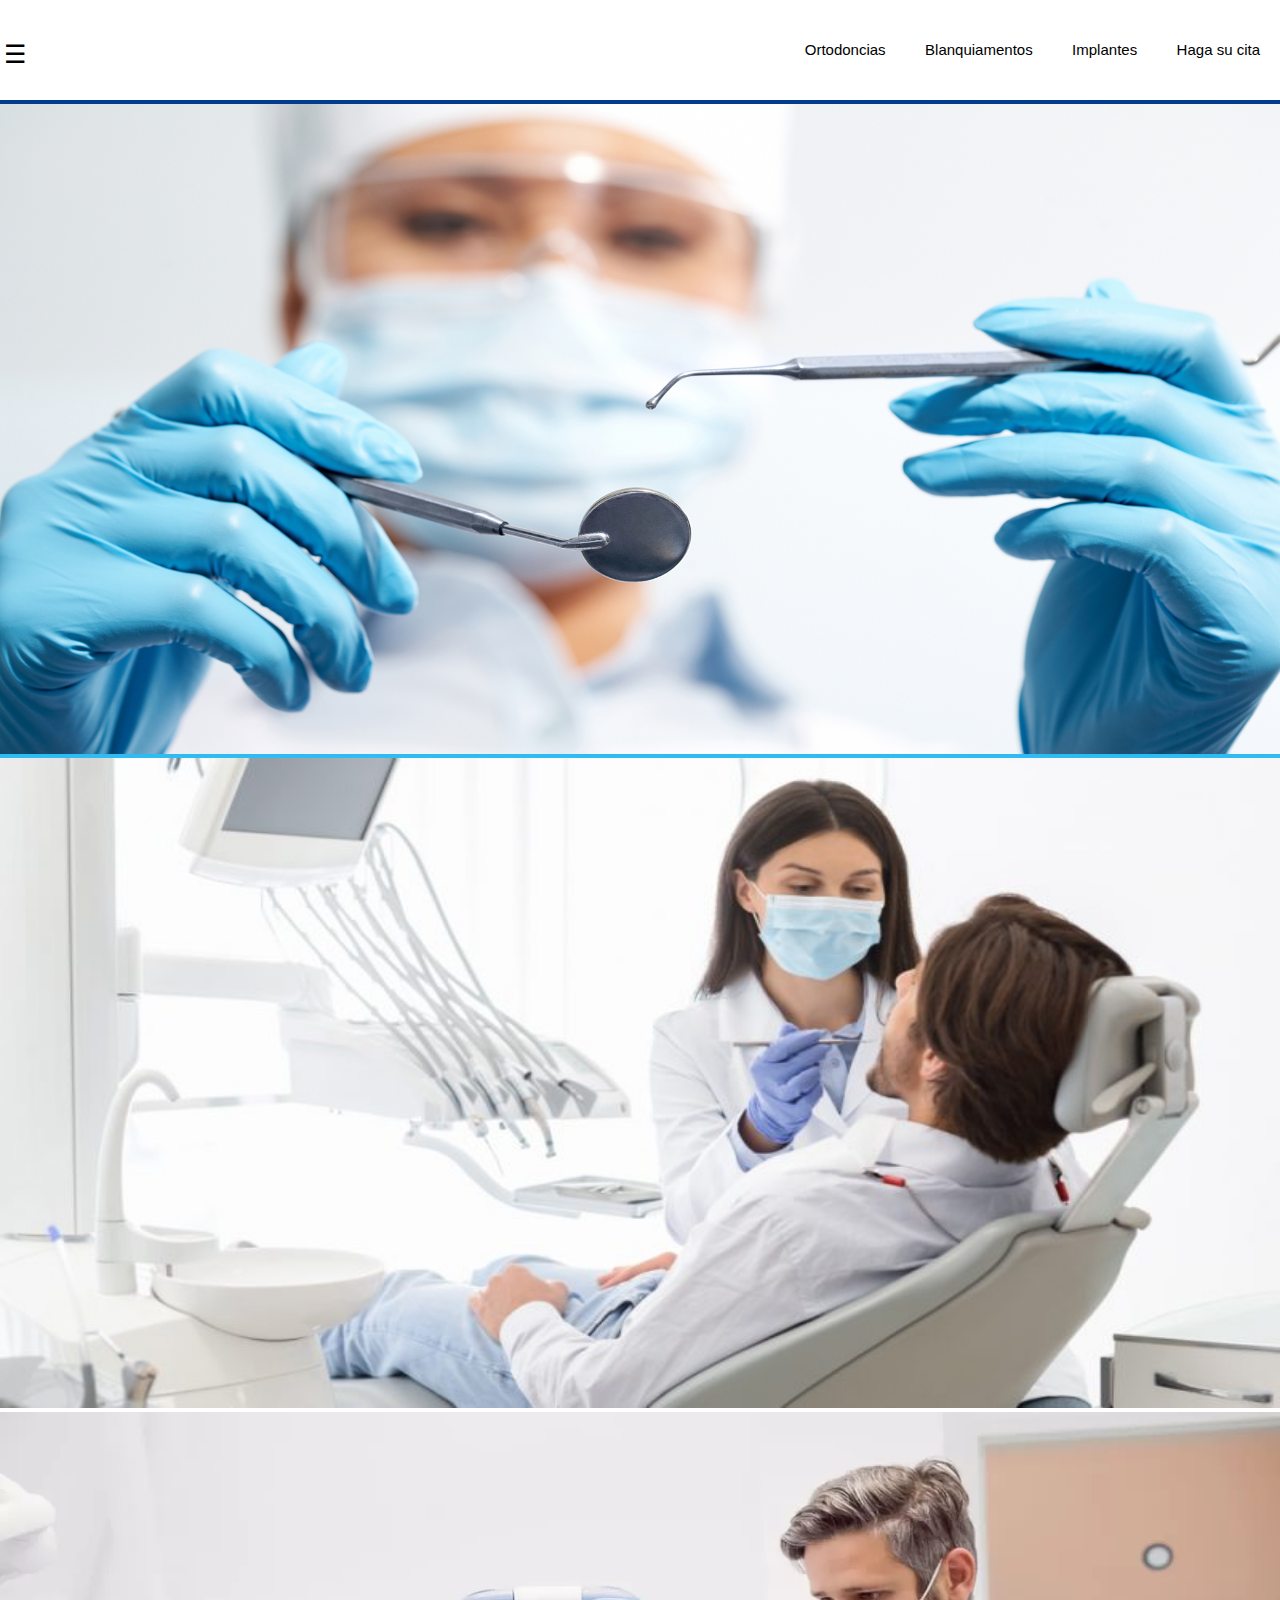
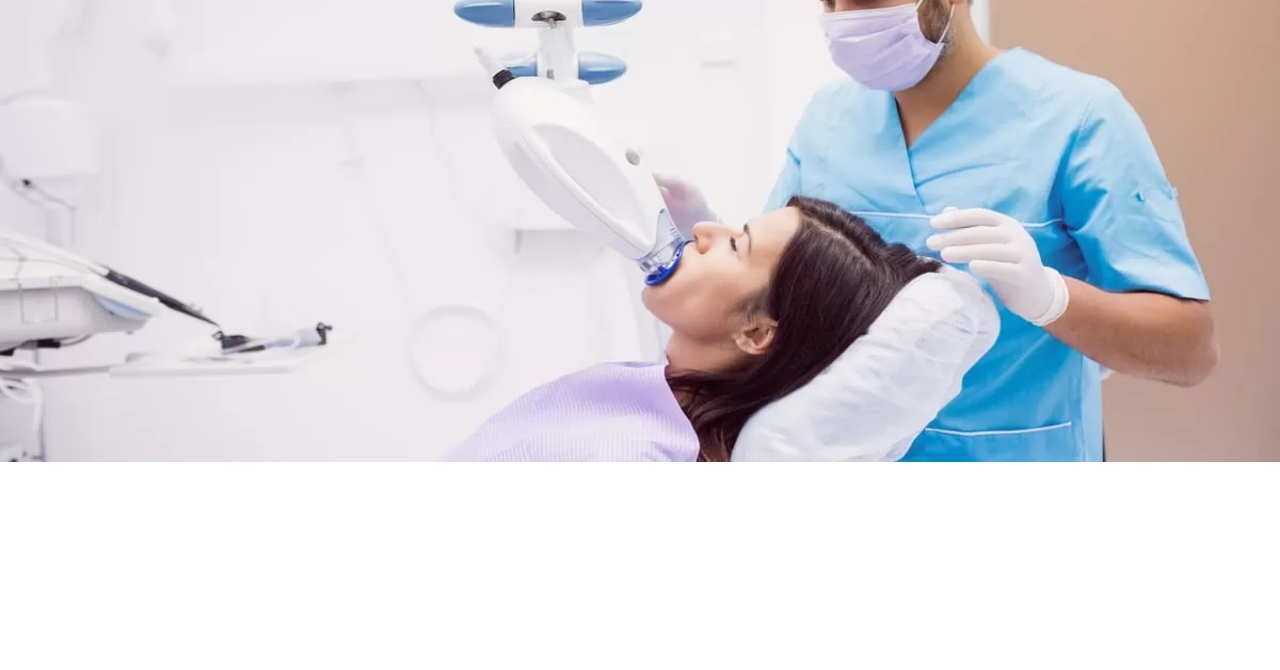
<file: Login-y-registro-con-html-css-js/index.html>
<!DOCTYPE html>
<html lang="es">

<head>
    <meta charset="UTF-8">
    <title>index</title>
    <link href="https://cdn.jsdelivr.net/npm/bootstrap@5.0.2/dist/css/bootstrap.min.css" rel="stylesheet"
        integrity="sha384-EVSTQN3/azprG1Anm3QDgpJLIm9Nao0Yz1ztcQTwFspd3yD65VohhpuuCOmLASjC" crossorigin="anonymous">
    <link rel="stylesheet" href="assets/css/estilos.css">
</head>

<body>
    <header class="header">
        <div class="container">
            <div class="btn-menu">
                <label for="btn-menu" style="color: black;">☰</label>
            </div>
            <div class="logo">
            </div>
            <nav class="menu">
                <a style="color: black;" href="ortodoncias.html">Ortodoncias</a>
                <a style="color: black;" href="blanqueamentos.html">Blanquiamentos</a>
                <a style="color: black;" href="implantes.html">Implantes</a>
                <a style="color: black;" href="cita.html">Haga su cita</a>
            </nav>
        </div>
    </header>
    <div class="capa"></div>
    <!--	--------------->
    <input type="checkbox" id="btn-menu">
    <div class="container-menu">
        <div class="cont-menu">
            <nav>
                <a href="terror.html">$</a>
                <a href="comedia.html">$</a>
                <a href="ciencia ficcion.html">$</a>
                <a href="aventuras.html">$</a>
                <a href="romance.html">$</a>
                <a href="drama.html">$</a>
                <a href="misterio.html">$</a>
                <a href="series.html">$</a>
            </nav>
            <label for="btn-menu">✖️</label>
        </div>
    </div>

    <div id="carouselExampleSlidesOnly" class="carousel slide" data-bs-ride="carousel">
        <div class="carousel-inner">
            <div class="carousel-item active">
                <img src="assets/images/1.jpg" class="d-block w-100" alt="...">
            </div>
            <div class="carousel-item">
                <img src="assets/images/2.jpg" class="d-block w-100" alt="...">
            </div>
            <div class="carousel-item">
                <img src="assets/images/3.webp" class="d-block w-100" alt="...">
            </div>
        </div>
    </div>
    <!-- Nuevo div debajo del carrusel -->
    <div class="nuevo-div">
        <p class="p5">12 Razones para estar con Nosotros:</p>
        <p class="p6">Contamos con el mejor equipo de especialistas liderados por el Dr. Marlon Becerra.
            Tenemos todos los protocolos de Bioseguridad Activos para asegurar tu visita.
            Odontología orgullosamente colombiana con más de 30 años de experiencia.
            Valoración con nuestro Equipo Completo de Especialistas que evalúa, analiza y diagnóstica tu plan de
            tratamiento.
            Somos pioneros en Odontología integral y especializada en Colombia.
            Tenemos los mejores estándares de calidad y bioseguridad para brindarte la mayor seguridad durante tu
            tratamiento.
            Unimos el Arte y la Academia para crear tu mejor sonrisa.
            Aquí no eres un paciente más, tu tratamiento es único para nosotros.
            Creamos sonrisas funcionales y estéticas.
            Garantizamos la salud y la satisfacción completa a nuestros pacientes.
            Expertos en casos complejos. Trabajamos en lo que realmente necesitas.
            Nuestra prioridad es que tu sonrisa luzca naturalmente hermosa.</p>
    </div>
    <script src="https://cdn.jsdelivr.net/npm/@popperjs/core@2.9.2/dist/umd/popper.min.js"
        integrity="sha384-IQsoLXl5PILFhosVNubq5LC7Qb9DXgDA9i+tQ8Zj3iwWAwPtgFTxbJ8NT4GN1R8p"
        crossorigin="anonymous"></script>
    <script src="https://cdn.jsdelivr.net/npm/bootstrap@5.0.2/dist/js/bootstrap.min.js"
        integrity="sha384-cVKIPhGWiC2Al4u+LWgxfKTRIcfu0JTxR+EQDz/bgldoEyl4H0zUF0QKbrJ0EcQF"
        crossorigin="anonymous"></script>
    <script src="assets/js/carrusel.js"></script>
</body>

</html>
</file>
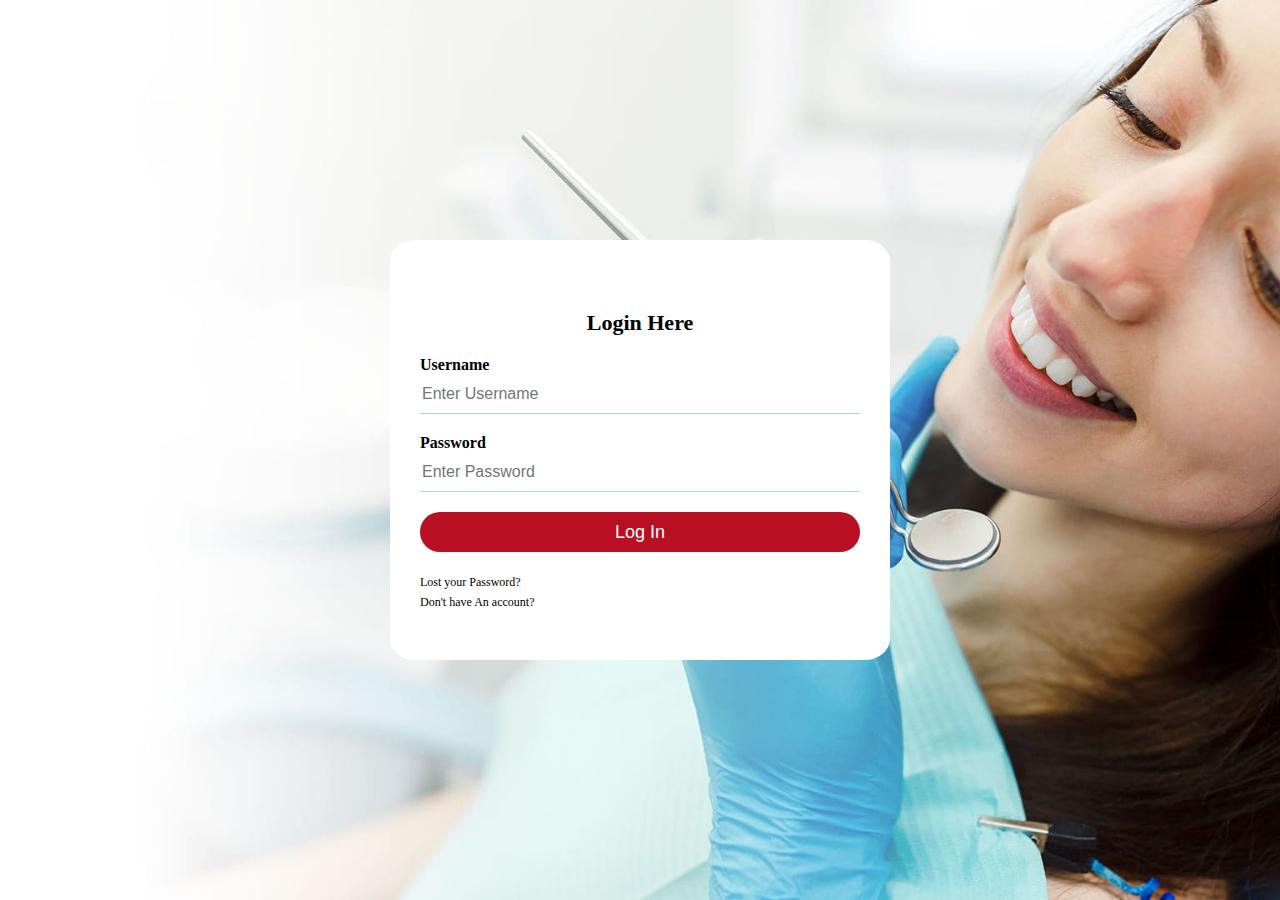
<file: Login-y-registro-con-html-css-js/login.html>
<!DOCTYPE html>
<html>

<head>
    <meta charset="utf-8">
    <title>login</title>
    <link rel="stylesheet" href="assets/css/login.css">
</head>

<body>

    <div class="login-box">
        <h1>Login Here</h1>
        <form action="/ruta" method="post">
            <!-- USERNAME INPUT -->
            <label for="username">Username</label>
            <input type="text" placeholder="Enter Username">
            <!-- PASSWORD INPUT -->
            <label for="password">Password</label>
            <input type="password" placeholder="Enter Password">
            
                
                <input type="submit" value="Log In" formaction="index.html">
              </form>
              
            <a  style="color: black;" href="#">Lost your Password?</a><br>
            <a  style="color: black;" href="registro.html">Don't have An account?</a>
        </form>
    </div>
</body>
</html>
</file>
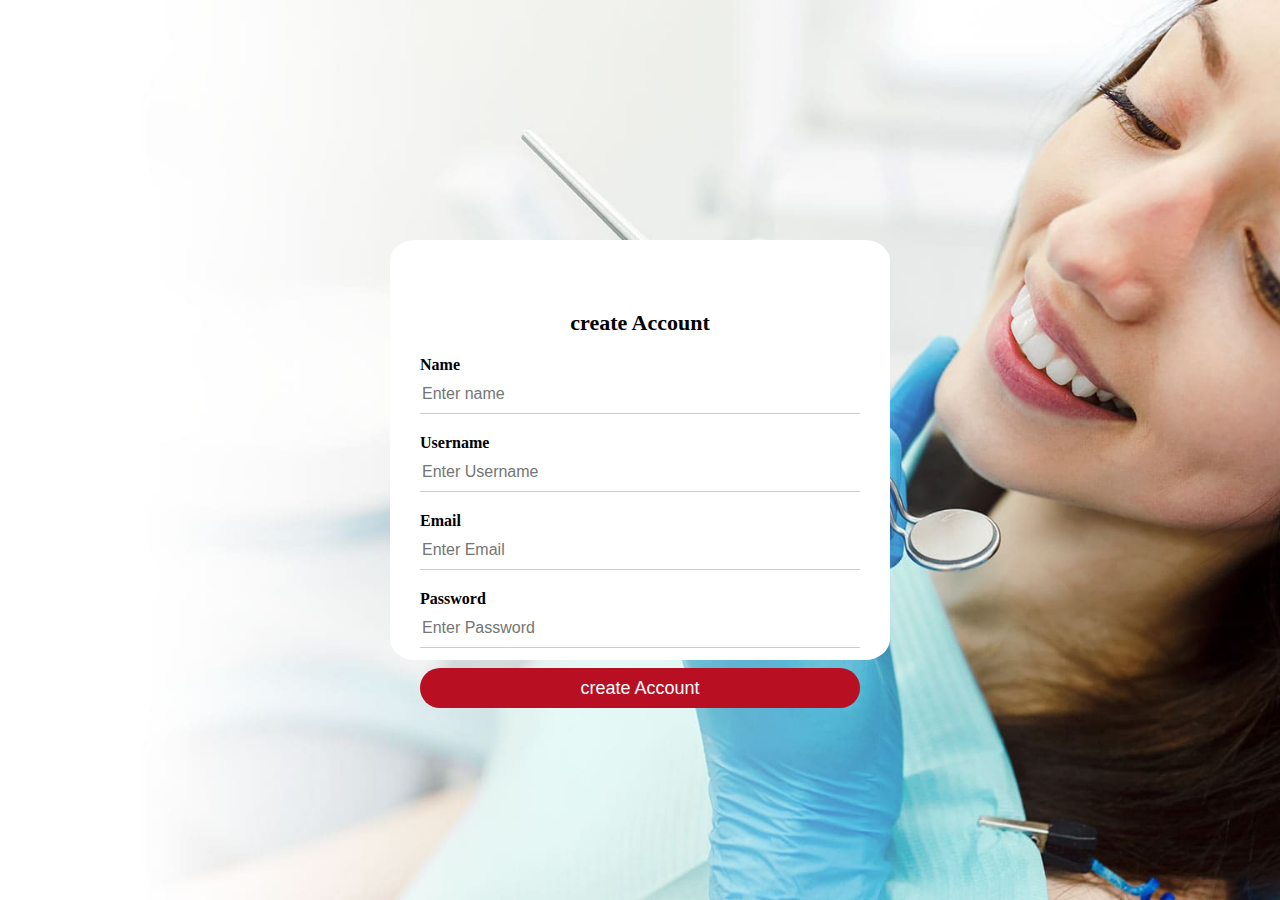
<file: Login-y-registro-con-html-css-js/registro.html>
<!DOCTYPE html>
<html>

<head>
    <meta charset="utf-8">
    <title>registro</title>
    <link rel="stylesheet" href="assets/css/login.css">
</head>

<body>

    <div class="login-box">
        <h1>create Account</h1>
        <form action="/ruta" method="post">
            <!-- NAME INPUT -->
            <label for="username">Name</label>
            <input type="text" placeholder="Enter name">
            <!-- Username INPUT -->
            <label for="Username">Username</label>
            <input type="text" placeholder="Enter Username">
            <!-- email INPUT -->
            <label for="Email">Email</label>
            <input type="text" placeholder="Enter Email">
            <!-- Password INPUT -->
            <label for="password">Password</label>
            <input type="password" placeholder="Enter Password">
            <div class="submit-container">
                <input type="submit" value="create Account" formaction="login.html">
            </div>
        </form>
    </div>
</body>

</html>
</file>
<file: Login-y-registro-con-html-css-js/assets/css/estilos.css>
* {
    margin: 0;
    padding: 0;
    box-sizing: border-box;
    font-family: 'Montserrat Alternates', sans-serif;
}

body {
    background: url(../images/blue-gradient-abstract-wallpaper-preview.jpg) no-repeat center center fixed;
    -webkit-background-size: cover;
    -moz-background-size: cover;
    -o-background-size: cover;
    background-size: cover;

}

.imagen {
    max-width: 100%;
    height: auto;
}

.imagen img {
    max-width: 100%;
    height: auto;
}

.rotating-text {
    text-align: left;
    margin-left: 420px;
}


.capa {
    position: fixed;
    width: 100%;
    height: 100vh;
    background: rgba(0, 0, 0, 0);
    z-index: -1;
    top: 0;
    left: 0;
}

/*Estilos para el encabezado*/
.header {
    width: 100%;
    height: 100px;
    position: fixed;
    top: 0;
    left: 0;
    background-color: white;
    z-index: 2;
}

.container {
    width: 90%;
    max-width: 1200px;
    margin: auto;
    padding: 4px;

}

.container .btn-menu,
.logo {
    float: left;
    line-height: 100px;
}

.container .btn-menu label {
    color: #fff;
    font-size: 25px;
    cursor: pointer;
}

.logo h1 {
    color: #fff;
    font-weight: 400;
    font-size: 22px;
    margin-left: 10px;

}

.container .menu {
    float: right;
    line-height: 100px;
}

.imagengod {
    padding: 10px;
}

.container .menu a {
    display: inline-block;
    padding: 15px;
    line-height: normal;
    text-decoration: none;
    color: #fff;
    transition: all 0.3s ease;
    border-bottom: 2px solid transparent;
    font-size: 15px;
    margin-right: 5px;
}

.container .menu a:hover {
    border-bottom: 2px solid #c7c7c7;
    padding-bottom: 5px;
}

/*Fin de Estilos para el encabezado*/

/*Menù lateral*/
#btn-menu {
    display: none;

}

.container-menu {
    position: absolute;
    background: rgba(0, 0, 0, 0);
    width: 100%;
    height: 100vh;
    top: 0;
    left: 0;
    transition: all 500ms ease;
    opacity: 0;
    visibility: hidden;
}

#btn-menu:checked~.container-menu {
    opacity: 1;
    visibility: visible;
}

.cont-menu {
    width: 100%;
    max-width: 250px;
    background: #1c1c1c;
    height: 100vh;
    position: relative;
    transition: all 500ms ease;
    transform: translateX(-100%);
}

#btn-menu:checked~.container-menu .cont-menu {
    transform: translateX(0%);
}

.cont-menu nav {
    transform: translateY(15%);
}

.cont-menu nav a {
    display: block;
    text-decoration: none;
    padding: 20px;
    color: #c7c7c7;
    border-left: 5px solid transparent;
    transition: all 400ms ease;
}

.cont-menu nav a:hover {
    border-left: 5px solid #ff1212;
    background: #1ed2ff;
}

.cont-menu label {
    position: absolute;
    right: 5px;
    top: 10px;
    color: #ffffff;
    cursor: pointer;
    font-size: 18px;
}

.descripcion {
    position: relative;
    right: -1%;
}

.carousel-inner img {
    width: 100%;
    height: auto;
}

.carousel-inner {
    height: auto;
    position: relative;
    top: 104px;
    left: 0px;
    z-index: 1;
}

.nuevo-div {
    position: absolute;
    bottom: 0;
    left: 0;
    right: 0;
    z-index: 1;
    /* Estilos adicionales del nuevo div aquí... */
}

.carousel-item img {
    height: 650px;
}

.container-menu {
    position: fixed;
    top: 0;
    left: 0;
    width: 100%;
    height: 100%;
    z-index: 9999;
    /* Valor alto */
}

.carousel {
    z-index: 1;
    /* Valor bajo */
}

.container {
    position: relative;
    width: 100%;
}

.p1 {
    position: absolute;
    top: 800px;
    left: 820px;
    font-size: 30px;
    margin-top: 10px;
    margin-left: -405px;
    color: #fff;
}

.p2 {
    position: absolute;
    top: 860px;
    left: 620px;
    margin-top: 10px;
    margin-left: -600px;
    color: #fff;
}

.p3 {
    position: absolute;
    top: 1660px;
    left: 680px;
    margin-top: 80px;
    margin-left: -230px;
    color: #fff;
    font-size: 30px;
}

.p4 {
    position: absolute;
    top: 1720px;
    left: 600px;
    margin-top: 80px;
    margin-left: -590px;
    color: #fff;
}

.p5 {
    position: absolute;
    top: 60px;
    left: 600px;
    margin-top: 80px;
    margin-left: -590px;
    color: #fff;
    font-size: 30px;
}

.p6 {
    position: absolute;
    top: 120px;
    left: 600px;
    margin-top: 80px;
    margin-left: -590px;
    color: #fff;
}

.p7 {
    position: absolute;
    top: 40px;
    left: 1151px;
    margin-top: 80px;
    margin-left: -590px;
    color: #fff;
    font-size: 30px;
}

.p8 {
    position: absolute;
    top: 120px;
    left: 1010px;
    margin-top: 80px;
    margin-left: -590px;
    color: #fff;
}

.p9 {
    position: absolute;
    top: 200px;
    left: 600px;
    margin-top: 80px;
    margin-left: -590px;
    color: #fff;
}

.p10 {
    position: absolute;
    top: 300px;
    left: 600px;
    margin-top: 80px;
    margin-left: -590px;
    color: #fff;
}

.p11 {
    position: absolute;
    top: 440px;
    left: 850px;
    margin-top: 80px;
    margin-left: -590px;
    color: #fff;
    font-size: 30px;
}

.p12 {
    position: absolute;
    top: 550px;
    left: 600px;
    margin-top: 80px;
    margin-left: -590px;
    color: #fff;
}

.p13 {
    position: absolute;
    top: 700px;
    left: 620px;
    margin-top: 80px;
    margin-left: -590px;
    color: #fff;
    font-size: 30px;
}

.p14 {
    position: absolute;
    top: 840px;
    left: 910px;
    margin-top: 80px;
    margin-left: -590px;
    color: #fff;
}

.p15 {
    position: absolute;
    top: 1010px;
    left: 1050px;
    margin-top: 80px;
    margin-left: -590px;
    color: #fff;
    font-size: 30px;
}

.p16 {
    position: absolute;
    top: 1090px;
    left: 1050px;
    margin-top: 80px;
    margin-left: -590px;
    color: #fff;

}

.p17 {
    position: absolute;
    top: 1300px;
    left: 1200px;
    margin-top: 80px;
    margin-left: -590px;
    color: #fff;
    font-size: 30px;

}

.p18 {
    position: absolute;
    top: 1400px;
    left: 1200px;
    margin-top: 80px;
    margin-left: -590px;
    color: #fff;

}

.p19 {
    position: absolute;
    top: 100px;
    left: 700px;
    margin-top: 80px;
    margin-left: -590px;
    color: #fff;
    font-size: 30px;

}

.p20 {
    position: absolute;
    top: 170px;
    left: 600px;
    margin-top: 80px;
    margin-left: -590px;
    color: #fff;

}

.p21 {
    position: absolute;
    top: -50px;
    left: 1200px;
    margin-top: 80px;
    margin-left: -590px;
    color: #fff;
    font-size: 30px;
}
.p22 {
    position: absolute;
    top: 60px;
    left: 1190px;
    margin-top: 80px;
    margin-left: -590px;
    color: #fff;
}
.p23{
    position: absolute;
    top: 300px;
    left: 600px;
    margin-top: 80px;
    margin-left: -590px;
    color: #fff;
}
.p24{
    position: absolute;
    top: 400px;
    left: 600px;
    margin-top: 80px;
    margin-left: -590px;
    color: #fff;
    font-size: 30px;
}
.p25{
    position: absolute;
    top: 460px;
    left: 600px;
    margin-top: 80px;
    margin-left: -590px;
    color: #fff;

}

.container {
    position: relative;
    max-width: 100%;
    height: auto;
}

.container2 {
    position: relative;
    max-width: 100%;
    height: auto;
    z-index: 1;
}

.container3 {
    position: relative;
    max-width: 100%;
    height: auto;
}

.imagen-circular {
    position: absolute;
    top: 840px;
    left: 100px;
    border-radius: 80%;
    /* Define un radio del 50% para que tenga forma de círculo */
    width: 200px;
    /* Ajusta el ancho de la imagen según tus necesidades */
    height: 200px;
    /* Ajusta la altura de la imagen según tus necesidades */
    object-fit: cover;
    /* Opcional: ajusta la forma en que la imagen se ajusta dentro del contenedor */
}

.imagen-circular2 {
    position: absolute;
    top: 1114px;
    left: 240px;
    border-radius: 80%;
    /* Define un radio del 50% para que tenga forma de círculo */
    width: 200px;
    /* Ajusta el ancho de la imagen según tus necesidades */
    height: 200px;
    /* Ajusta la altura de la imagen según tus necesidades */
    object-fit: cover;
    /* Opcional: ajusta la forma en que la imagen se ajusta dentro del contenedor */
}

.imagen-circular3 {
    position: absolute;
    top: 1390px;
    left: 400px;
    border-radius: 80%;
    /* Define un radio del 50% para que tenga forma de círculo */
    width: 200px;
    /* Ajusta el ancho de la imagen según tus necesidades */
    height: 200px;
    /* Ajusta la altura de la imagen según tus necesidades */
    object-fit: cover;
    /* Opcional: ajusta la forma en que la imagen se ajusta dentro del contenedor */
}

.menu {
    /* Estilos para el menú */
    position: absolute;
    top: 0;
    right: 0;
    z-index: 999;
    /* Un valor alto para asegurarse de que el menú esté delante de otros elementos */
    /* Otros estilos adicionales */
}

/* CSS */

.nuevo-div {
    position: relative;
    z-index: 2;
    /* Valor mayor para que esté por encima del carrusel */
    /* Resto de estilos para el nuevo div... */
}

.div-3 {
    position: relative;
    z-index: 3;
    top: 400px;
    bottom: 0;
    left: 0;
    right: 0;
    background-color: #fff;
    padding: 10px;
    /* Agrega aquí otros estilos para el contenedor del formulario */
}

.div7 {
    position: relative;
    /* Establece la posición relativa para el contenedor del video */
    top: 400px;
    /* Ajusta la cantidad de desplazamiento vertical según tus necesidades */

}
</file>
<file: Login-y-registro-con-html-css-js/assets/css/login.css>
body {
    background: url(../images/fondo-cirugia-oral_01.jpg) no-repeat center center fixed;
    -webkit-background-size: cover;
    -moz-background-size: cover;
    -o-background-size: cover;
    background-size: cover;
}

.login-box {
    width: 320px;
    height: 420px;
    background: #ffffff;
    color: #000000;
    top: 50%;
    left: 50%;
    position: absolute;
    transform: translate(-50%, -50%);
    box-sizing: border-box;
    padding: 70px 30px;
}

.login-box .avatar {
    width: 100px;
    height: 100px;
    border-radius: 50%;
    position: absolute;
    top: -50px;
    left: calc(50% - 50px);
}

.login-box h1 {
    margin: 0;
    padding: 0 0 20px;
    text-align: center;
    font-size: 22px;
}

.login-box label {
    margin: 0;
    padding: 0;
    font-weight: bold;
    display: block;
}

.login-box input {
    width: 100%;
    margin-bottom: 20px;
}

.login-box input[type="text"],
.login-box input[type="password"] {
    border: none;
    border-bottom: 1px solid #ADD8E6;
    background: transparent;
    outline: none;
    height: 40px;
    color: #000000;
    font-size: 16px;
}

.login-box input[type="submit"] {
    border: none;
    outline: none;
    height: 40px;
    background: #b80f22;
    color: #fff;
    font-size: 18px;
    border-radius: 20px;
}

.login-box input[type="submit"]:hover {
    cursor: pointer;
    background: #ffc107;
    color: #000;
}

.login-box a {
    text-decoration: none;
    font-size: 12px;
    line-height: 20px;
    color: darkgrey;
}

.login-box a:hover {
    color: #fff;
}

.login-box {
    border-radius: 5%;
    /* ajusta el valor según tus necesidades */
}
.login-box {
    max-width: 500px; /* ajusta el valor según tus necesidades */
    width: 40%; /* el ancho se ajustará automáticamente según el contenido */
  }
  
  .login-box input[type="text"],
  .login-box input[type="password"],
  .login-box label {
    width: 100%; /* los elementos internos tienen un ancho fijo del 100% */
    box-sizing: border-box; /* incluye el borde y el padding en el ancho del elemento */
  }
</file>
